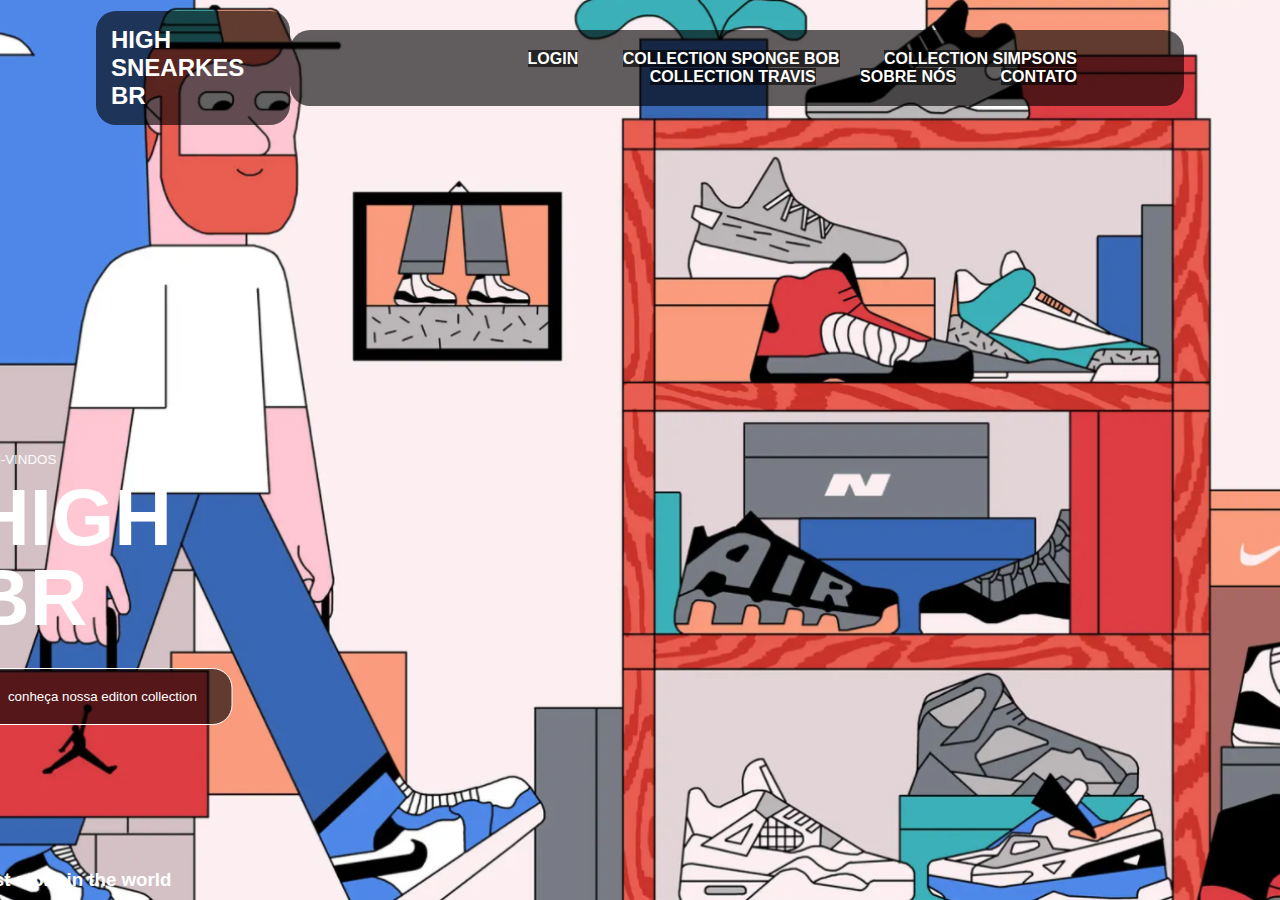
<file: index.html>
<!DOCTYPE html>
<html lang="en">
<head>
    <meta charset="UTF-8">
    <meta http-equiv="X-UA-Compatible" content="IE=edge">
    <meta name="viewport" content="width=device-width, initial-scale=1.0">
    <title>HIGH BR</title>
    <link rel="stylesheet" href="pagina.css"> 
</head>
<body>
    <div class="hero">
        <div class="navbar">
            <h2>HIGH SNEARKES BR</h2>
            <br>
        <div class="content">
            <small>BEM-VINDOS</small>
            <h1>HIGH<BR>BR</h1>
            <button type="button">conheça nossa editon collection<br></button>
            <div class="bob">
                <br>
                <br>
                <br>
                <br>
                <br>
                <br>
                <br>
                <br>
                <h3>
                    best store in the world</h3>
            </div>
        </div>
            <nav>
                <ul>
                    <li><a href="login.html">LOGIN</a></li>
                    <li><a href="bob.html">COLLECTION SPONGE BOB</a></li>
                    <li><a href="simpsons.html">COLLECTION SIMPSONS</a></li>
                    <li><a href="travis.html">COLLECTION TRAVIS</a></li>
                    <li><a href="">SOBRE NÓS</a></li>
                    <li><a href="">CONTATO</a></li>
                </ul>
            </nav>
        </div>
</body>
</html>
</file>
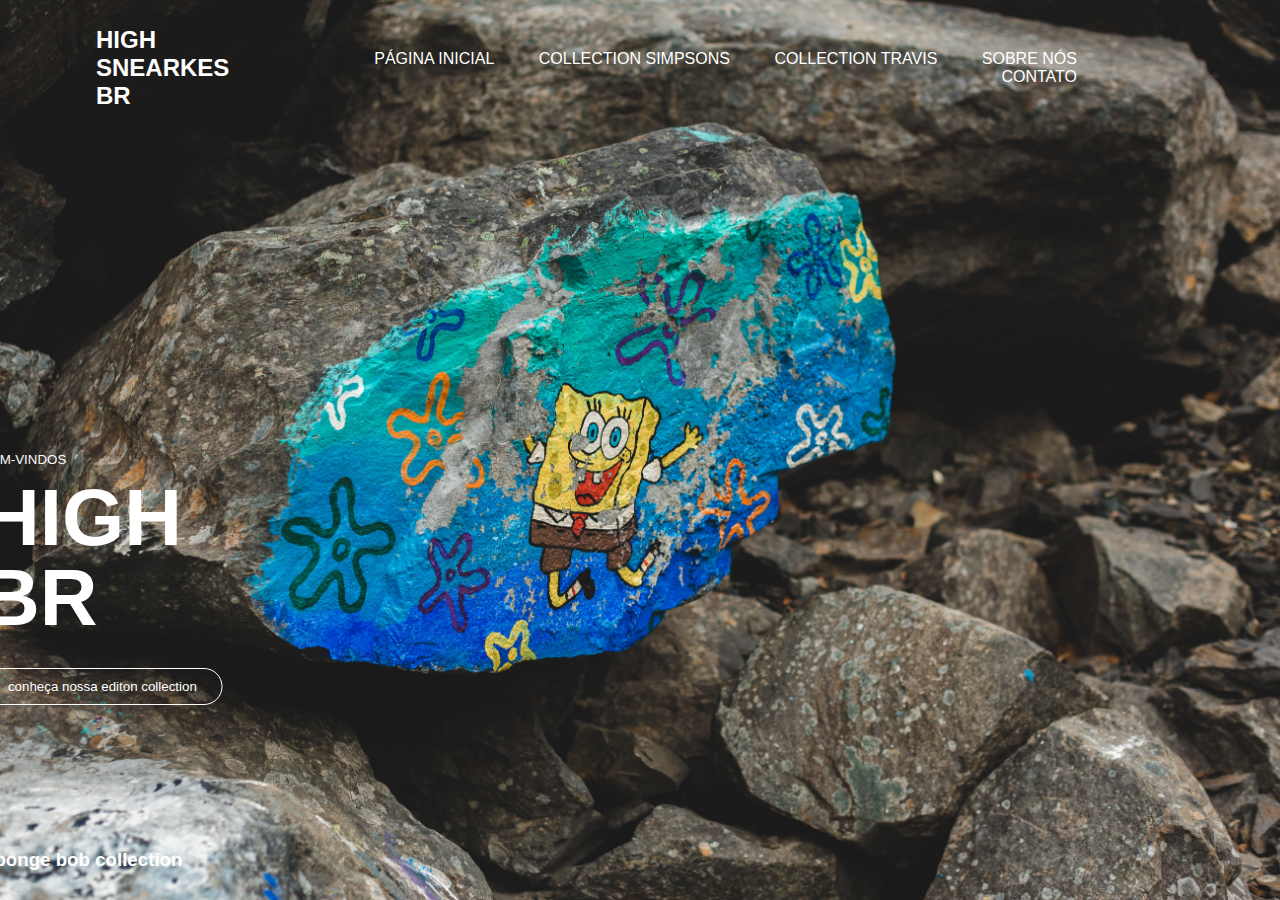
<file: bob.html>
<!DOCTYPE html>
<html lang="en">
<head>
    <meta charset="UTF-8">
    <meta http-equiv="X-UA-Compatible" content="IE=edge">
    <meta name="viewport" content="width=device-width, initial-scale=1.0">
    <link rel="stylesheet" href="style.css">
    <title>HIGH BR BOB ESPONJA</title>
</head>
<body>
    <div class="hero">
        <div class="navbar">
            <h2>HIGH SNEARKES BR</h2>
            <br>
        <div class="content">
            <small>BEM-VINDOS</small>
            <h1>HIGH<BR>BR</h1>
            <button type="button">conheça nossa editon collection<br></button>
            <div class="bob">
                <br>
                <br>
                <br>
                <br>
                <br>
                <br>
                <br>
                <br>
                <h3>Sponge bob collection</h3>
            </div>
        </div>
            <nav>
                <ul>
                    <li><a href="index.html">PÁGINA INICIAL</a></li>
                    <li><a href="simpsons.html">COLLECTION SIMPSONS</a></li>
                    <li><a href="travis.html">COLLECTION TRAVIS</a></li>
                    <li><a href="">SOBRE NÓS</a></li>
                    <li><a href="">CONTATO</a></li>
                </ul>
            </nav>
        </div>
        <div class="bubbles">
            <img src="bubble.png">
            <img src="bubble.png">
            <img src="bubble.png">
            <img src="bubble.png">
            <img src="bubble.png">
            <img src="bubble.png">
            <img src="bubble.png">
        </div>
    </div>

</body>
</html>
</file>
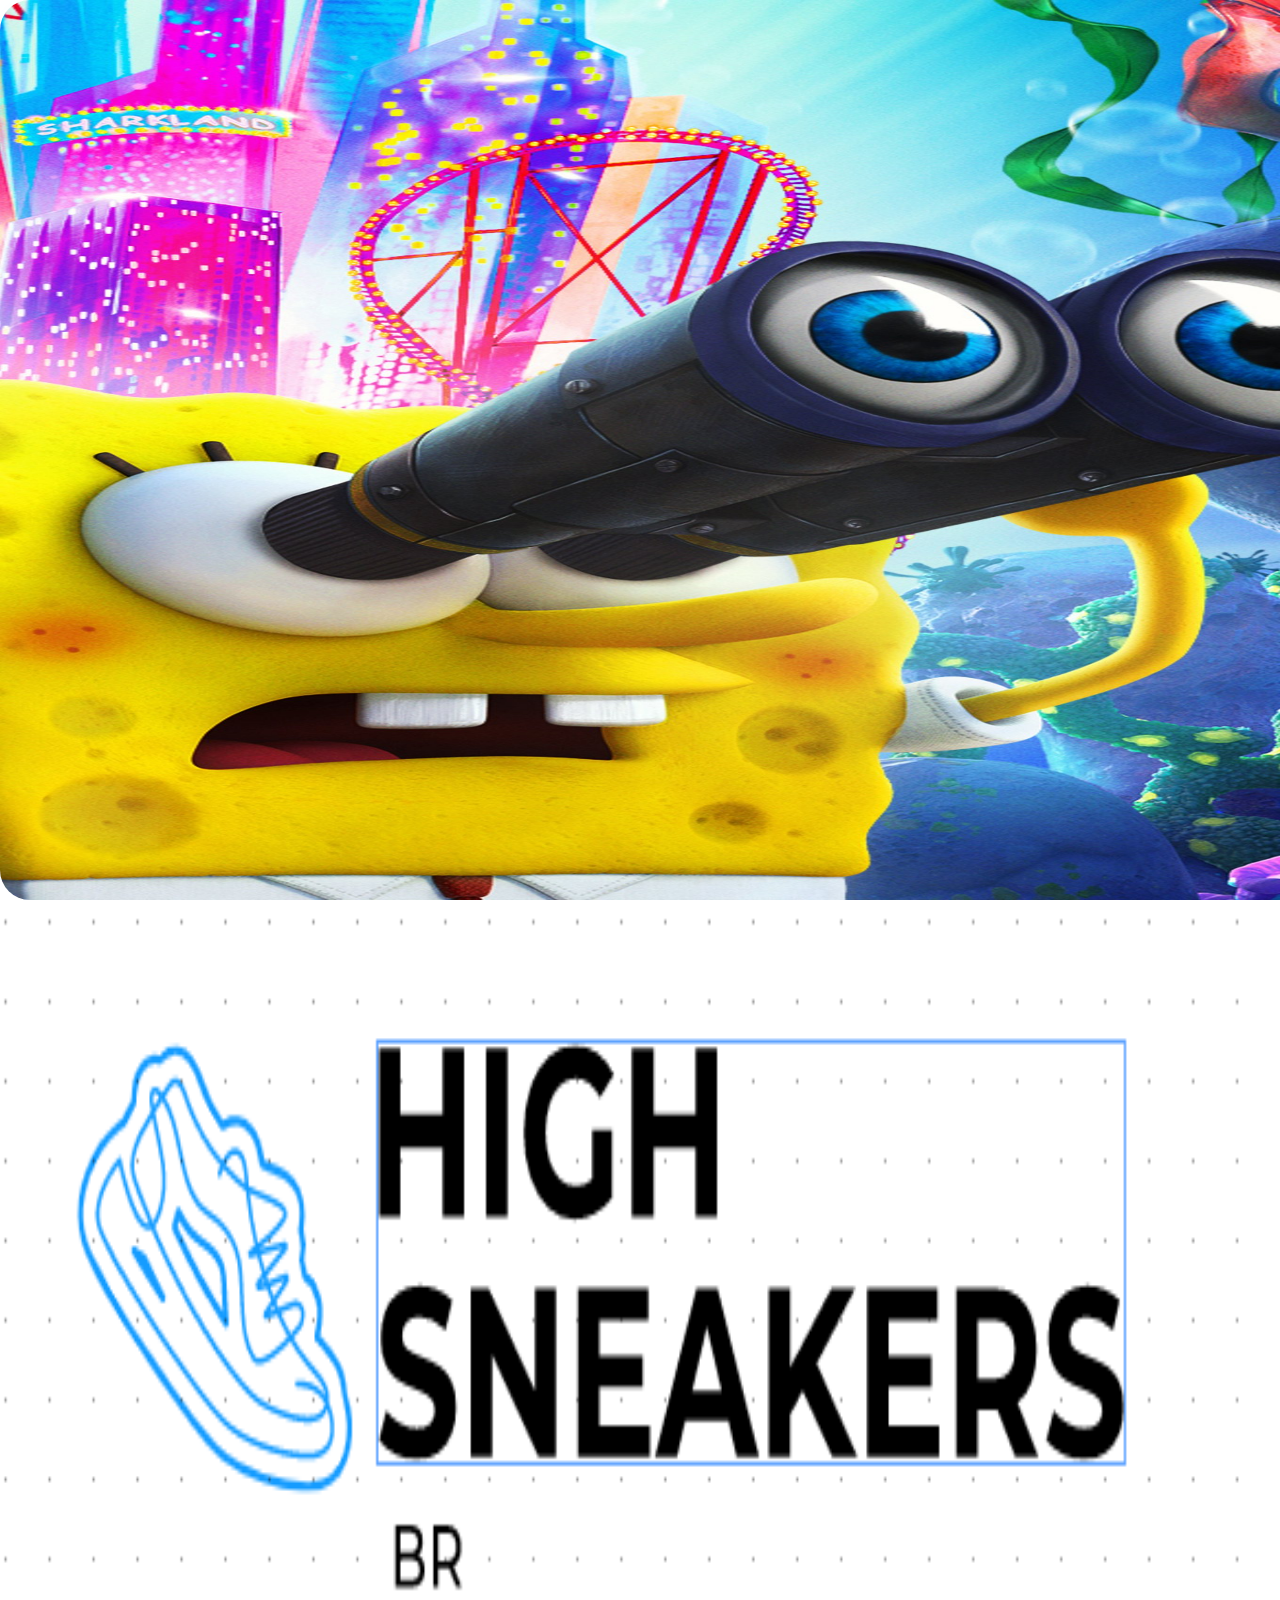
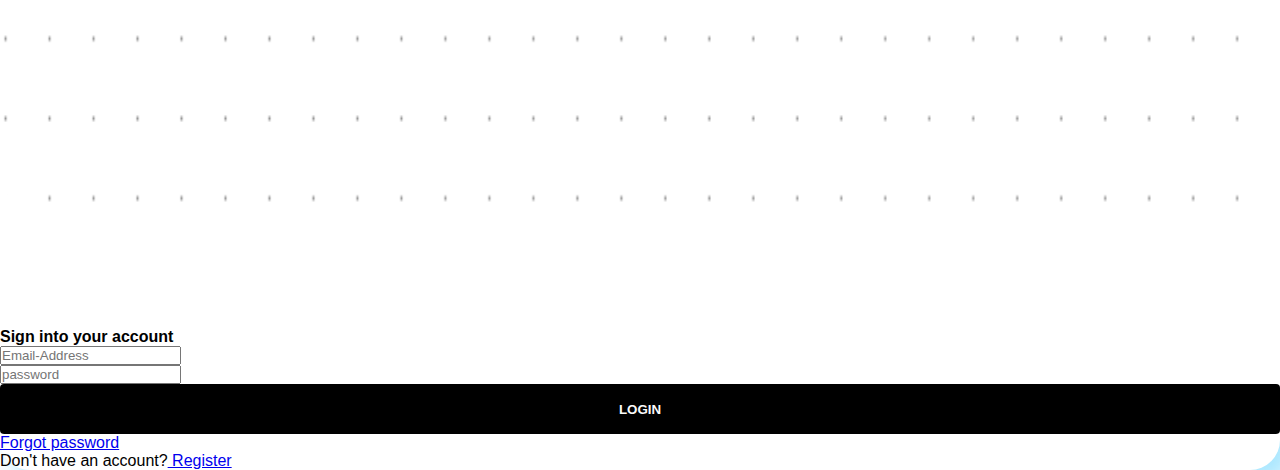
<file: login.html>
<!doctype html>
<html lang="en">
  <head>
    <!-- Required meta tags -->
    <meta charset="utf-8">
    <meta name="viewport" content="width=device-width, initial-scale=1">
    <link rel="stylesheet" href="style.css">
    <link rel="apple-touch-icon" sizes="180x180" href="/apple-touch-icon.png">
    <link rel="icon" type="image/png" sizes="32x32" href="/favicon-32x32.png">
    <link rel="icon" type="image/png" sizes="16x16" href="/favicon-16x16.png">
    <link rel="manifest" href="/site.webmanifest">
    <!-- Bootstrap CSS -->
    <link href="https://cdn.jsdelivr.net/npm/bootstrap@5.1.3/dist/css/bootstrap.min.css" rel="stylesheet" integrity="sha384-1BmE4kWBq78iYhFldvKuhfTAU6auU8tT94WrHftjDbrCEXSU1oBoqyl2QvZ6jIW3" crossorigin="anonymous">

    <title>LOGIN HIGH SNEARKERS BR</title>
    <style>

        *{
            padding: 0px;
            margin: 0px;
            box-sizing: border-box;
        }
        body{
            background-color: white;
        }  

        .row{
            background-color: rgb(255, 255, 255);
            border-radius: 30px;
            box-shadow: 15px 15px 25px rgba(149, 225, 255, 0.808);
        }
        img{
            width: 100vw;
            height: 100vh;
            border-top-left-radius: 30px;
            border-bottom-left-radius: 30px;
        }
        .btn1{

            border: none;
            outline: none;
            height: 50px;
            width: 100%;
            background-color: black;
            color: rgb(250, 250, 250);
            border-radius: 4px;
            font-weight: bold;
        }
        .btn1:hover{

            background-color: white;
            border: 1px solid;
            color: black;

        }
       
    </style>
</head>
  <body>
        <section class="Form my-4 mx-5">
        <div class="container">
            <div class="row no gutters">
                <div class="col-lg-5">
                    <img src="bobv.jpg" class="img-fluid"  alt="100">
                </div>
                <div class="col-lg-7 px-5 pt-5">
                    <img src="high.blue.png" class="img-fluid"  alt="">
                    <h1 class="font-weight-bold py-3">HIGH SNEAKERS BR</h1>
                    <h4>Sign into your account</h4>
                  <form>
                    <div class="form-row">
                        <div class="col-lg-7">
                            <input type="email" placeholder="Email-Address" class="form-control my-3 px-4">
                        </div>
                    </div>
                    <div class="form-row">
                        <div class="col-lg-7">
                            <input type="password" placeholder="password" class="form-control my-3 px-4">
                        </div>
                    </div>
                    <div class="form-row">
                        <div class="col-lg-7">
                            <button type="button" class="btn1 mt-3 mb-5">LOGIN<a href=""></a></button>
                        </div>
                    </div>
                    <a href="#">Forgot password</a>
                    <p>Don't have an account?<a href="#"> Register</a></p>
                  </form>
                </div>
            </div>
        </div>
    </section>
</div>

    <!-- Option 1: Bootstrap Bundle with Popper -->
    <script src="https://cdn.jsdelivr.net/npm/bootstrap@5.1.3/dist/js/bootstrap.bundle.min.js" integrity="sha384-ka7Sk0Gln4gmtz2MlQnikT1wXgYsOg+OMhuP+IlRH9sENBO0LRn5q+8nbTov4+1p" crossorigin="anonymous"></script>

    <!-- Option 2: Separate Popper and Bootstrap JS -->
    <!--
    <script src="https://cdn.jsdelivr.net/npm/@popperjs/core@2.10.2/dist/umd/popper.min.js" integrity="sha384-7+zCNj/IqJ95wo16oMtfsKbZ9ccEh31eOz1HGyDuCQ6wgnyJNSYdrPa03rtR1zdB" crossorigin="anonymous"></script>
    <script src="https://cdn.jsdelivr.net/npm/bootstrap@5.1.3/dist/js/bootstrap.min.js" integrity="sha384-QJHtvGhmr9XOIpI6YVutG+2QOK9T+ZnN4kzFN1RtK3zEFEIsxhlmWl5/YESvpZ13" crossorigin="anonymous"></script>
    -->
  </body>
</html>
</file>
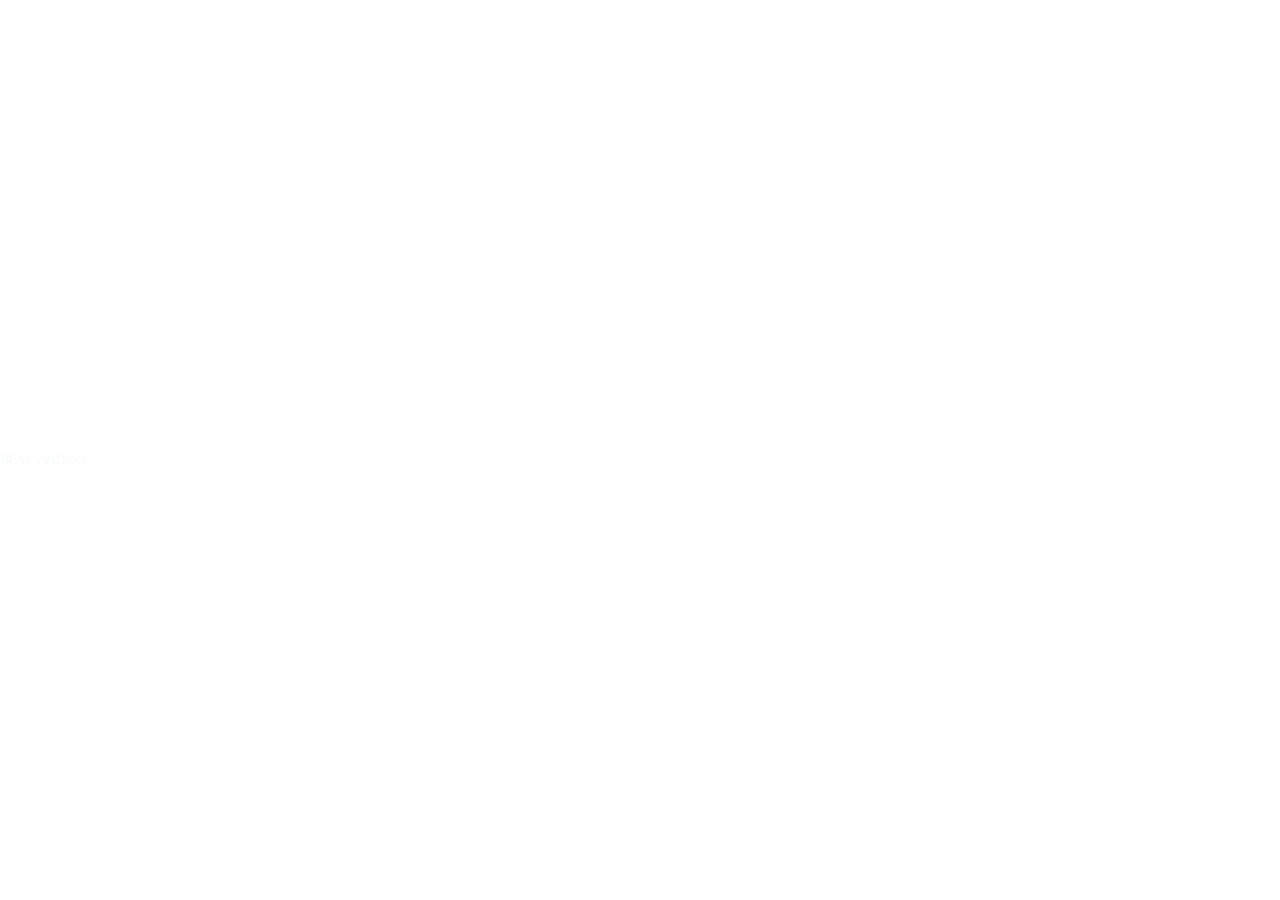
<file: simpsons.html>
<!DOCTYPE html>
<html lang="en">
<head>
    <meta charset="UTF-8">
    <meta http-equiv="X-UA-Compatible" content="IE=edge">
    <meta name="viewport" content="width=device-width, initial-scale=1.0">
    <link rel="stylesheet" href="simpsons.css">
    <title>HIGH BR SIMPSONS</title>
</head>
<body>
    <div class="hero">
        <div class="navbar">
            <h2>HIGH SNEARKES BR</h2>
            <br>
        <div class="content">
            <small>BEM-VINDOS</small>
            <h1>HIGH<BR>BR</h1>
            <button type="button">conheça nossos produtos<br></button>
            <div class="bob">
                <br>
                <br>
                <br>
                <br>
                <br>
                <br>
                <br>
                <br>
                <h3>Simpsons collection</h3>
            </div>
        </div>
        <nav>
            <ul>
                <li><a href="index.html">PÁGINA INICIAL</a></li>
                <li><a href="bob.html">COLLECTION SPONGE BOB</a></li>
                <li><a href="travis.html">COLLECTION TRAVIS</a></li>
                <li><a href="">SOBRE NÓS</a></li>
                <li><a href="">CONTATO</a></li>
            </ul>
        </nav>
        </div>
        <div class="bubbles">
            <img src="rosquinho.png">
            <img src="rosquinho.png">
            <img src="rosquinho.png">
            <img src="rosquinho.png">
            <img src="rosquinho.png">
            <img src="rosquinho.png">
            <img src="rosquinho.png">
        </div>
    </div>

</body>
</html>
</file>
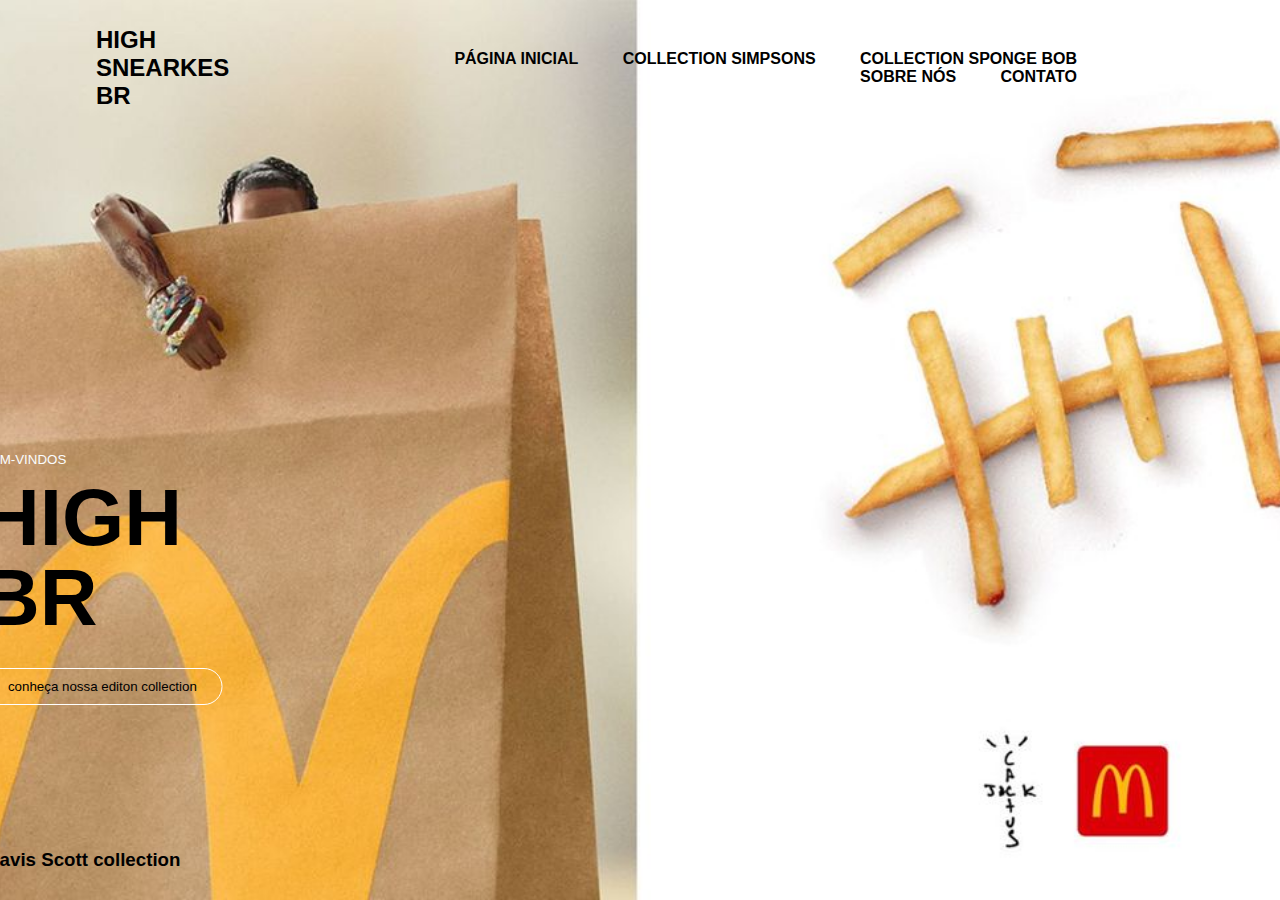
<file: travis.html>
<!DOCTYPE html>
<html lang="en">
<head>
    <meta charset="UTF-8">
    <meta http-equiv="X-UA-Compatible" content="IE=edge">
    <meta name="viewport" content="width=device-width, initial-scale=1.0">
    <link rel="stylesheet" href="travis.css">
    <title>HIGH BR TRAVIS SCOTT</title>
</head>
<body>
    <div class="hero">
        <div class="navbar">
            <h2>HIGH SNEARKES BR</h2>
            <br>
        <div class="content">
            <small>BEM-VINDOS</small>
            <h1>HIGH<BR>BR</h1>
            <button type="button">conheça nossa editon collection<br></button>
            <div class="bob">
                <br>
                <br>
                <br>
                <br>
                <br>
                <br>
                <br>
                <br>
                <h3>Travis Scott collection</h3>
            </div>
        </div>
            <nav>
                <ul>
                    <li><a href="index.html">PÁGINA INICIAL</a></li>
                    <li><a href="simpsons.html">COLLECTION SIMPSONS</a></li>
                    <li><a href="bob.html">COLLECTION SPONGE BOB</a></li>
                    <li><a href="">SOBRE NÓS</a></li>
                    <li><a href="">CONTATO</a></li>
                </ul>
            </nav>
        </div>
        <div class="bubbles">
            <img src="cT.png">
            <img src="cT.png">
            <img src="cT.png">
            <img src="cT.png">
            <img src="cT.png">
            <img src="cT.png">
            <img src="cT.png">
        </div>
    </div>

</body>
</html>
</file>
<file: pagina.css>
*{
    margin: 0;
    padding: 0;
    font-family: sans-serif;
}

.hero{

    width: 100%;
    height: 100vh;
    background-image: url(principal.png);
    background-size: cover;
    background-position: center;
    position: relative;
    overflow: hidden;
}

.h2{

    width: 100px;
    cursor: pointer;
}


.navbar{

    width: 85%;
    height: 15%;
    margin: auto;
    display: flex;
    align-items: center;
    justify-content: space-between;

}

button{
    color: rgb(255, 255, 255);
    padding: 20px 35px;
    background: transparent;
    border: 1px solid #fff;
    border-radius: 20px;
    outline: none;
    cursor: pointer;
    text-decoration: none;
    border-radius: 20px;
    background-color: #0000009d;

}



.content{

    color: #fbfcfd;
    position: absolute;
    top: 50%;
    left: 8%;
    transform: translate(-50%);
    z-index: 2;
}

.mat{

    right: 50%;

}

h1{
    color: white;
    font-size: 80px;
    margin: 10px 0 30px;
    line-height: 80px;
}

h2{
    background-color: #0000009d;
    border-radius: 20px;
    color: white;
    padding: 15px;
}

h3{
    color: white;
}

.side-bar{

    width: 50px;
    height: 100vh;
    background: linear-gradient(#474747, #00000010);
    position: absolute;
    top: 0;
    right: 0;

}

.menu{

    display: block;
    width: 25px;
    margin: 40px auto 0;
    cursor: pointer;

}

.bubbles img{

    width: 50px;
    animation: bubble 7s linear infinite;

}

.bubbles {

    width: 100%;
    display: flex;
    align-items: center;
    justify-content: space-around;
    position: absolute;
    bottom: -70px;

}

@keyframes bubble{

    0%{
        transform: translateY(0);
        opacity: 0;
    } 
    
    50%{

        opacity: 1;
    }   
    70%{

        opacity: 1;
    }    
    
    100%{
        transform: translateY(-80vh);
        opacity: 0;
    }

}

.bubbles img:nth-child(1){
    animation-delay: 2s;
}
.bubbles img:nth-child(2){
    animation-delay: 1s;
}
.bubbles img:nth-child(3){
    animation-delay: 3s;
}
.bubbles img:nth-child(4){
    animation-delay: 4.5s;
}
.bubbles img:nth-child(5){
    animation-delay: 3s;
}
.bubbles img:nth-child(6){
    animation-delay: 6s;
}
.bubbles img:nth-child(7){
    animation-delay: 7s;
}

@import url('https://fonts.googleapis.com/css2?family=Poppins:wght@100;200;300;400;500;600;700&display=swap');

.sidebar{
    min-width: 100vh;
    width: 100%;
    color: #fff;
    position: relative;
  
  }
  
  nav{

    background-color: #0000009d;
    display: flex;
    align-items: center;
    padding: 20px 8%;
    color: rgb(151, 151, 151);
    border-radius: 20px;
  }
  
  nav ul{
    flex: 1;
    text-align: right;
  }
  
  nav ul li{
    display: inline-block;
    list-style: none;
    margin: 0 20px;
  }
  
  nav ul li a{
    background-color: #0000009d;
    text-decoration: none;
    color: rgb(255, 255, 255);
    font-weight: bold;
  
  }
</file>
<file: style.css>
*{
    margin: 0;
    padding: 0;
    font-family: sans-serif;
}

.hero{

    width: 100%;
    height: 100vh;
    background-image: url(bobesp.jpg);
    background-size: cover;
    background-position: center;
    position: relative;
    overflow: hidden;
}

.h2{

    width: 100px;
    cursor: pointer;
}


.navbar{

    width: 85%;
    height: 15%;
    margin: auto;
    display: flex;
    align-items: center;
    justify-content: space-between;

}

button{
    color: rgb(255, 255, 255);
    padding: 10px 25px;
    background: transparent;
    border: 1px solid #fff;
    border-radius: 20px;
    outline: none;
    cursor: pointer;
    text-decoration: none;
}



.content{

    color: #fbfcfd;
    position: absolute;
    top: 50%;
    left: 8%;
    transform: translate(-50%);
    z-index: 2;
}

.mat{

    right: 50%;

}

h1{
    color: white;
    font-size: 80px;
    margin: 10px 0 30px;
    line-height: 80px;
}

h2{
    color: white;
}

h3{
    color: white;
}

.side-bar{

    width: 50px;
    height: 100vh;
    background: linear-gradient(#474747, #00000010);
    position: absolute;
    top: 0;
    right: 0;

}

.menu{

    display: block;
    width: 25px;
    margin: 40px auto 0;
    cursor: pointer;

}

.bubbles img{

    width: 50px;
    animation: bubble 7s linear infinite;

}

.bubbles {

    width: 100%;
    display: flex;
    align-items: center;
    justify-content: space-around;
    position: absolute;
    bottom: -70px;

}

@keyframes bubble{

    0%{
        transform: translateY(0);
        opacity: 0;
    } 
    
    50%{

        opacity: 1;
    }   
    70%{

        opacity: 1;
    }    
    
    100%{
        transform: translateY(-80vh);
        opacity: 0;
    }

}

.bubbles img:nth-child(1){
    animation-delay: 2s;
}
.bubbles img:nth-child(2){
    animation-delay: 1s;
}
.bubbles img:nth-child(3){
    animation-delay: 3s;
}
.bubbles img:nth-child(4){
    animation-delay: 4.5s;
}
.bubbles img:nth-child(5){
    animation-delay: 3s;
}
.bubbles img:nth-child(6){
    animation-delay: 6s;
}
.bubbles img:nth-child(7){
    animation-delay: 7s;
}

@import url('https://fonts.googleapis.com/css2?family=Poppins:wght@100;200;300;400;500;600;700&display=swap');

.sidebar{
    min-width: 100vh;
    width: 100%;
    color: #fff;
    position: relative;
  
  }
  
  nav{

    width: 100%;
    height: 100vh;
    display: flex;
    align-items: center;
    padding: 20px 8%;
  }
  
  nav ul{
    flex: 1;
    text-align: right;
  }
  
  nav ul li{
    display: inline-block;
    list-style: none;
    margin: 0 20px;
  }
  
  nav ul li a{
  
    text-decoration: none;
    color: #fff;
  
  }
</file>
<file: simpsons.css>
*{
    margin: 0;
    padding: 0;
    font-family: sans-serif;
}

.hero{

    width: 100%;
    height: 100vh;
    background-image: /homer.jpg;
    background-size: cover;
    background-position: center;
    position: relative;
    overflow: hidden;
}

.h2{

    width: 100px;
    cursor: pointer;
}


.navbar{

    width: 85%;
    height: 15%;
    margin: auto;
    display: flex;
    align-items: center;
    justify-content: space-between;

}

button{
    color: rgb(255, 255, 255);
    padding: 10px 25px;
    background: transparent;
    border: 1px solid #fff;
    border-radius: 20px;
    outline: none;
    cursor: pointer;
    text-decoration: none;
}



.content{

    color: #fbfcfd;
    position: absolute;
    top: 50%;
    left: 8%;
    transform: translate(-50%);
    z-index: 2;
}

.mat{

    right: 50%;

}

h1{
    color: white;
    font-size: 80px;
    margin: 10px 0 30px;
    line-height: 80px;
}

h2{
    color: white;
}

h3{
    color: white;
}

.side-bar{

    width: 50px;
    height: 100vh;
    background: linear-gradient(#474747, #00000010);
    position: absolute;
    top: 0;
    right: 0;

}

.menu{

    display: block;
    width: 25px;
    margin: 40px auto 0;
    cursor: pointer;

}

.bubbles img{

    width: 50px;
    animation: bubble 7s linear infinite;

}

.bubbles {

    width: 100%;
    display: flex;
    align-items: center;
    justify-content: space-around;
    position: absolute;
    bottom: -70px;

}

@keyframes bubble{

    0%{
        transform: translateY(0);
        opacity: 0;
    } 
    
    50%{

        opacity: 1;
    }   
    70%{

        opacity: 1;
    }    
    
    100%{
        transform: translateY(-80vh);
        opacity: 0;
    }

}

.bubbles img:nth-child(1){
    animation-delay: 2s;
}
.bubbles img:nth-child(2){
    animation-delay: 1s;
}
.bubbles img:nth-child(3){
    animation-delay: 3s;
}
.bubbles img:nth-child(4){
    animation-delay: 4.5s;
}
.bubbles img:nth-child(5){
    animation-delay: 3s;
}
.bubbles img:nth-child(6){
    animation-delay: 6s;
}
.bubbles img:nth-child(7){
    animation-delay: 7s;
}

@import url('https://fonts.googleapis.com/css2?family=Poppins:wght@100;200;300;400;500;600;700&display=swap');

.sidebar{
    min-width: 100vh;
    width: 100%;
    color: #fff;
    position: relative;
  
  }
  
  nav{
      
    width: 100%;
    height: 100vh;
    display: flex;
    align-items: center;
    padding: 20px 8%;
  }
  
  nav ul{
    flex: 1;
    text-align: right;
  }
  
  nav ul li{
    display: inline-block;
    list-style: none;
    margin: 0 20px;
  }
  
  nav ul li a{
  
    text-decoration: none;
    color: #fff;
  
  }
</file>
<file: travis.css>
*{
    margin: 0;
    padding: 0;
    font-family: sans-serif;
}

.hero{

    width: 100%;
    height: 100vh;
    background-image: url(tr3.jpg);
    background-size: cover;
    background-position: center;
    position: relative;
    overflow: hidden;
}

.h2{

    width: 100px;
    cursor: pointer;
}


.navbar{

    width: 85%;
    height: 15%;
    margin: auto;
    display: flex;
    align-items: center;
    justify-content: space-between;

}

button{
    color: rgb(0, 0, 0);
    padding: 10px 25px;
    background: transparent;
    border: 1px solid #fff;
    border-radius: 20px;
    outline: none;
    cursor: pointer;
    text-decoration: none;
}



.content{

    color: #fbfcfd;
    position: absolute;
    top: 50%;
    left: 8%;
    transform: translate(-50%);
    z-index: 2;
}

.mat{

    right: 50%;

}

h1{
    color: rgb(0, 0, 0);
    font-size: 80px;
    margin: 10px 0 30px;
    line-height: 80px;
}

h2{
    color: rgb(0, 0, 0);
}

h3{
    color: rgb(0, 0, 0);
}

.side-bar{

    width: 50px;
    height: 100vh;
    background: linear-gradient(#474747, #00000010);
    position: absolute;
    top: 0;
    right: 0;

}

.menu{

    display: block;
    width: 25px;
    margin: 40px auto 0;
    cursor: pointer;

}

.bubbles img{

    width: 50px;
    animation: bubble 7s linear infinite;

}

.bubbles {

    width: 100%;
    display: flex;
    align-items: center;
    justify-content: space-around;
    position: absolute;
    bottom: -70px;

}

@keyframes bubble{

    0%{
        transform: translateY(0);
        opacity: 0;
    } 
    
    50%{

        opacity: 1;
    }   
    70%{

        opacity: 1;
    }    
    
    100%{
        transform: translateY(-80vh);
        opacity: 0;
    }

}

.bubbles img:nth-child(1){
    animation-delay: 2s;
}
.bubbles img:nth-child(2){
    animation-delay: 1s;
}
.bubbles img:nth-child(3){
    animation-delay: 3s;
}
.bubbles img:nth-child(4){
    animation-delay: 4.5s;
}
.bubbles img:nth-child(5){
    animation-delay: 3s;
}
.bubbles img:nth-child(6){
    animation-delay: 6s;
}
.bubbles img:nth-child(7){
    animation-delay: 7s;
}

@import url('https://fonts.googleapis.com/css2?family=Poppins:wght@100;200;300;400;500;600;700&display=swap');

.sidebar{
    min-width: 100vh;
    width: 100%;
    color: #fff;
    position: relative;
  
  }
  
  nav{

    width: 100%;
    height: 100vh;
    display: flex;
    align-items: center;
    padding: 20px 8%;
  }
  
  nav ul{
    flex: 1;
    text-align: right;
  }
  
  nav ul li{
    display: inline-block;
    list-style: none;
    margin: 0 20px;
  }
  
  nav ul li a{
  
    text-decoration: none;
    color: rgb(0, 0, 0);
    font-weight: bold;  
  }
</file>
